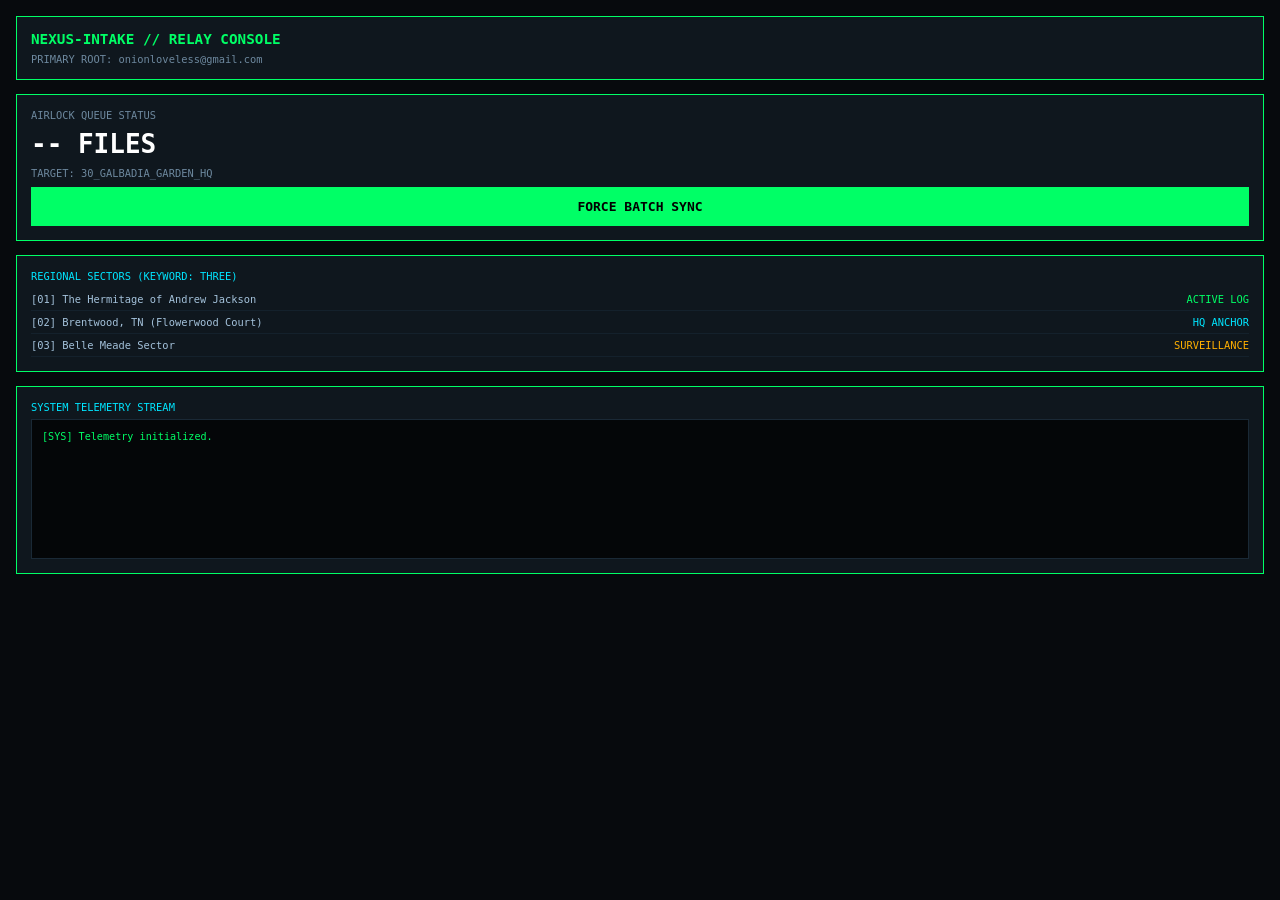
<file: apps-script/Index.html>
<!DOCTYPE html><html><head><base target="_top"><meta charset="utf-8"><meta name="viewport" content="width=device-width,initial-scale=1.0"><title>NEXUS INTAKE</title><style>*{box-sizing:border-box;margin:0;padding:0;font-family:monospace}body{background:#070a0d;color:#a4c2db;padding:16px}.box{border:1px solid #00ff66;background:#0f171e;padding:14px;margin-bottom:14px}h1{color:#00ff66;font-size:1.1rem;margin-bottom:6px}.val{font-size:2rem;font-weight:bold;color:#fff;margin:8px 0}.sub{font-size:.8rem;color:#6d889e}button{background:#00ff66;color:#000;border:none;padding:12px;font-size:1rem;font-weight:bold;cursor:pointer;width:100%;margin-top:8px}button:disabled{background:#23332b;color:#6d889e}#term{background:#040608;border:1px solid #1a2936;padding:10px;height:140px;overflow-y:auto;font-size:.78rem;color:#00ff66;line-height:1.4;margin-top:6px}.row{display:flex;justify-content:space-between;padding:5px 0;border-bottom:1px solid #14212c;font-size:.8rem}</style></head><body><div class="box"><h1>NEXUS-INTAKE // RELAY CONSOLE</h1><div class="sub">PRIMARY ROOT: onionloveless@gmail.com</div></div><div class="box"><div class="sub">AIRLOCK QUEUE STATUS</div><div class="val" id="queue-val">-- FILES</div><div class="sub">TARGET: 30_GALBADIA_GARDEN_HQ</div><button id="run-btn" onclick="executeBatch()">FORCE BATCH SYNC</button></div><div class="box"><div class="sub" style="margin-bottom:6px;color:#00e5ff">REGIONAL SECTORS (KEYWORD: THREE)</div><div class="row"><span>[01] The Hermitage of Andrew Jackson</span><span style="color:#00ff66">ACTIVE LOG</span></div><div class="row"><span>[02] Brentwood, TN (Flowerwood Court)</span><span style="color:#00e5ff">HQ ANCHOR</span></div><div class="row"><span>[03] Belle Meade Sector</span><span style="color:#ffb000">SURVEILLANCE</span></div></div><div class="box"><div class="sub" style="color:#00e5ff">SYSTEM TELEMETRY STREAM</div><div id="term"><div>[SYS] Telemetry initialized.</div></div></div><script>function printLog(m){var t=document.getElementById('term');var now=new Date().toLocaleTimeString();t.innerHTML+='<div>['+now+'] '+m+'</div>';t.scrollTop=t.scrollHeight;}function checkQueue(){google.script.run.withSuccessHandler(function(res){document.getElementById('queue-val').innerText=res.pendingCount+' FILES';}).withFailureHandler(function(err){printLog('Sync err: '+err.message);}).getRelayStats();}function executeBatch(){var btn=document.getElementById('run-btn');btn.disabled=true;btn.innerText='SYNCING AIRLOCK...';printLog('Dispatching manual sweep...');google.script.run.withSuccessHandler(function(res){btn.disabled=false;btn.innerText='FORCE BATCH SYNC';printLog(res.summary);if(res.details){for(var i=0;i<res.details.length;i++){printLog('--> '+res.details[i]);}}checkQueue();}).withFailureHandler(function(err){btn.disabled=false;btn.innerText='FORCE BATCH SYNC';printLog('Warn: '+err.message);}).executeManualBatch();}window.onload=function(){checkQueue();};</script></body></html>
</file>
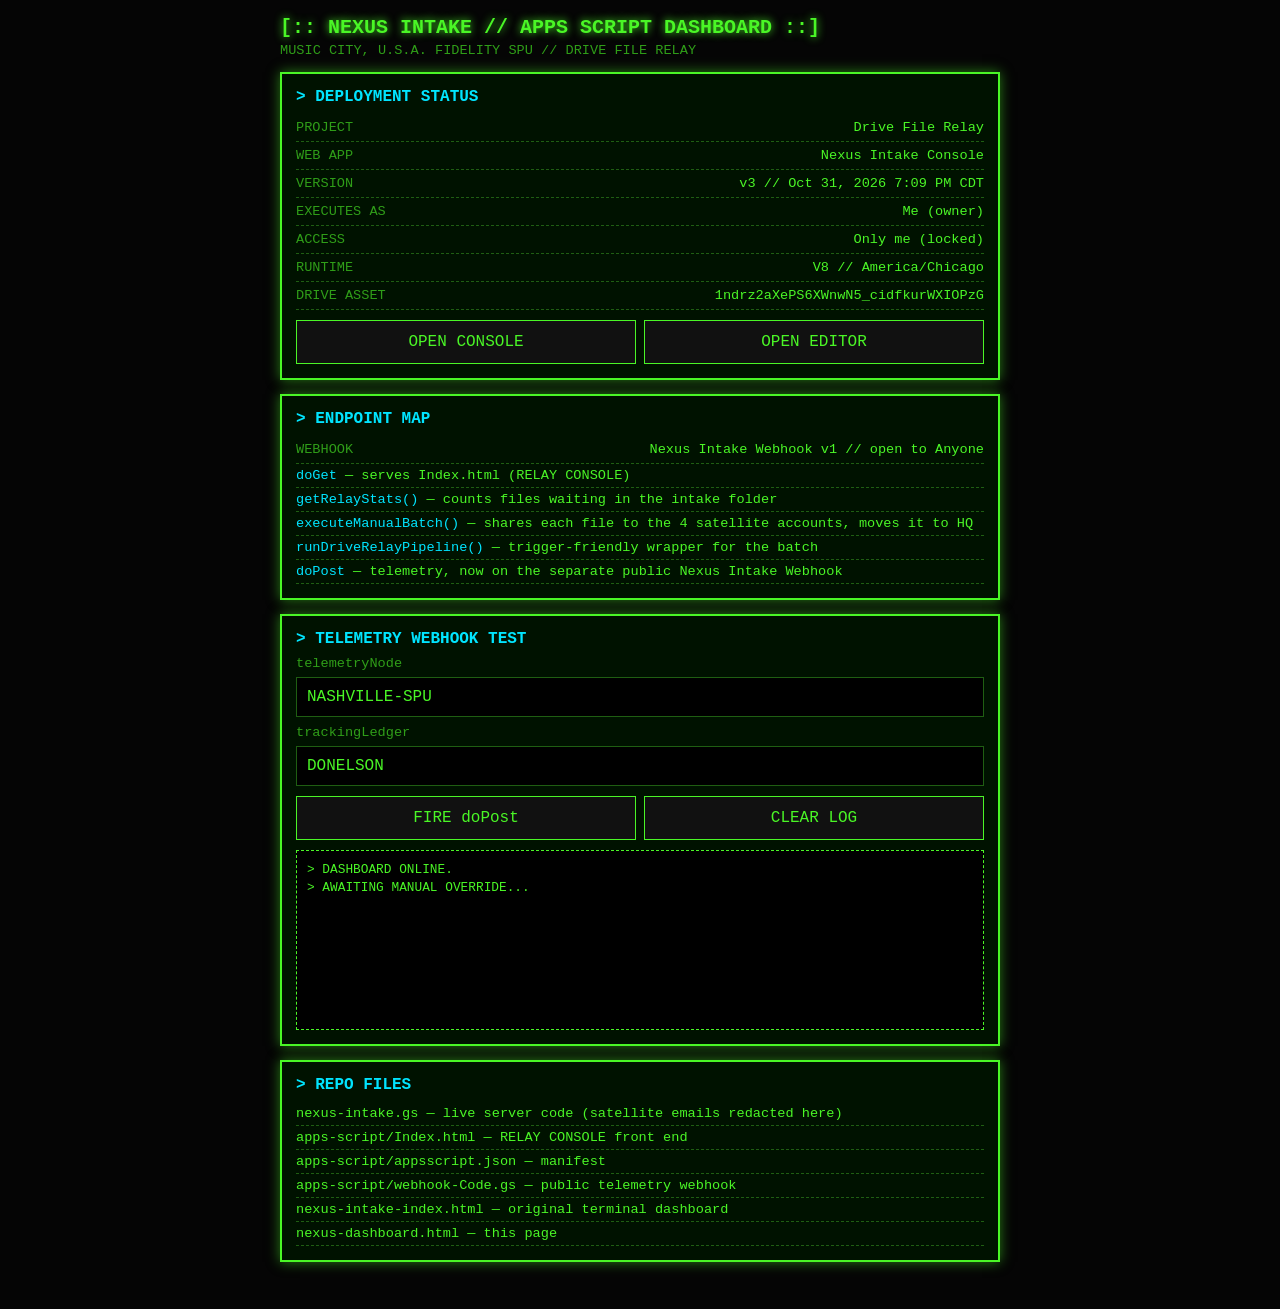
<file: nexus-dashboard.html>
<!DOCTYPE html>
<html lang="en">
<head>
<meta charset="utf-8">
<meta name="viewport" content="width=device-width,initial-scale=1">
<title>NEXUS INTAKE // APPS SCRIPT DASHBOARD</title>
<style>
  *{box-sizing:border-box;margin:0;padding:0}
  body{background:#050505;color:#4af626;font-family:'VT323',ui-monospace,monospace;padding:16px;font-size:16px}
  .wrap{max-width:720px;margin:auto}
  h1{font-size:1.25rem;margin-bottom:4px;text-shadow:0 0 8px #4af626}
  .sub{color:#2f9e18;font-size:.85rem}
  .box{border:2px solid #4af626;background:rgba(0,20,0,.9);box-shadow:0 0 12px rgba(74,246,38,.5);padding:14px;margin-top:14px}
  .box h2{font-size:1rem;color:#00e5ff;margin-bottom:8px}
  .row{display:flex;justify-content:space-between;gap:10px;padding:6px 0;border-bottom:1px dashed #1f5e12;font-size:.85rem;word-break:break-all}
  .row span:first-child{color:#2f9e18;white-space:nowrap}
  .ok{color:#4af626}.warn{color:#ffb000}.cy{color:#00e5ff}
  .btns{display:grid;grid-template-columns:1fr 1fr;gap:8px;margin-top:10px}
  a.btn,button{display:block;text-align:center;background:#111;color:#4af626;border:1px solid #4af626;padding:12px;font-family:inherit;font-size:1rem;cursor:pointer;text-decoration:none}
  a.btn:hover,button:hover{background:#4af626;color:#000}
  input{width:100%;background:#000;color:#4af626;border:1px solid #1f5e12;padding:10px;font-family:inherit;font-size:1rem;margin-top:6px}
  #term{background:#000;border:1px dashed #4af626;padding:10px;height:180px;overflow-y:auto;font-size:.8rem;line-height:1.4;margin-top:10px}
  ul{list-style:none;font-size:.85rem}
  li{padding:4px 0;border-bottom:1px dashed #1f5e12}
</style>
</head>
<body>
<div class="wrap">
  <h1>[:: NEXUS INTAKE // APPS SCRIPT DASHBOARD ::]</h1>
  <div class="sub">MUSIC CITY, U.S.A. FIDELITY SPU // DRIVE FILE RELAY</div>

  <div class="box">
    <h2>&gt; DEPLOYMENT STATUS</h2>
    <div class="row"><span>PROJECT</span><span>Drive File Relay</span></div>
    <div class="row"><span>WEB APP</span><span>Nexus Intake Console</span></div>
    <div class="row"><span>VERSION</span><span class="ok">v3 // Oct 31, 2026 7:09 PM CDT</span></div>
    <div class="row"><span>EXECUTES AS</span><span>Me (owner)</span></div>
    <div class="row"><span>ACCESS</span><span class="ok">Only me (locked)</span></div>
    <div class="row"><span>RUNTIME</span><span>V8 // America/Chicago</span></div>
    <div class="row"><span>DRIVE ASSET</span><span>1ndrz2aXePS6XWnwN5_cidfkurWXIOPzG</span></div>
    <div class="btns">
      <a class="btn" id="open-console" target="_blank" rel="noopener">OPEN CONSOLE</a>
      <a class="btn" id="open-editor" target="_blank" rel="noopener">OPEN EDITOR</a>
    </div>
  </div>

  <div class="box">
    <h2>&gt; ENDPOINT MAP</h2>
    <div class="row"><span>WEBHOOK</span><span>Nexus Intake Webhook v1 // open to Anyone</span></div>
    <ul>
      <li><span class="cy">doGet</span> &mdash; serves Index.html (RELAY CONSOLE)</li>
      <li><span class="cy">getRelayStats()</span> &mdash; counts files waiting in the intake folder</li>
      <li><span class="cy">executeManualBatch()</span> &mdash; shares each file to the 4 satellite accounts, moves it to HQ</li>
      <li><span class="cy">runDriveRelayPipeline()</span> &mdash; trigger-friendly wrapper for the batch</li>
      <li><span class="cy">doPost</span> &mdash; telemetry, now on the separate public Nexus Intake Webhook</li>
    </ul>
  </div>

  <div class="box">
    <h2>&gt; TELEMETRY WEBHOOK TEST</h2>
    <div class="sub">telemetryNode</div>
    <input id="node" value="NASHVILLE-SPU">
    <div class="sub" style="margin-top:8px">trackingLedger</div>
    <input id="ledger" value="DONELSON">
    <div class="btns">
      <button onclick="ping()">FIRE doPost</button>
      <button onclick="clearLog()">CLEAR LOG</button>
    </div>
    <div id="term">&gt; DASHBOARD ONLINE.<br>&gt; AWAITING MANUAL OVERRIDE...<br></div>
  </div>

  <div class="box">
    <h2>&gt; REPO FILES</h2>
    <ul>
      <li>nexus-intake.gs &mdash; live server code (satellite emails redacted here)</li>
      <li>apps-script/Index.html &mdash; RELAY CONSOLE front end</li>
      <li>apps-script/appsscript.json &mdash; manifest</li>
      <li>apps-script/webhook-Code.gs &mdash; public telemetry webhook</li>
      <li>nexus-intake-index.html &mdash; original terminal dashboard</li>
      <li>nexus-dashboard.html &mdash; this page</li>
    </ul>
  </div>
</div>

<script>
  var EXEC_URL = 'https://script.google.com/macros/s/AKfycbyFKeQ6SOJJZaTCUTV8eCp5OvhCU3SazNkVUjz4ri7a29HFPHW_tRMLXZyjFeTnT_L1/exec';
  var WEBHOOK_URL = 'https://script.google.com/macros/s/AKfycbwgykVGo3MhFroUZuHVou5G4r25t3gxAsqgbuppaRbCd-ehyi2fgUsmJmA7ODS6HluPug/exec';
  var EDITOR_URL = 'https://script.google.com/home/projects/1UYZhlovMJv3tzL00yvQPcPrbYmE04Ycqz9cYzLbqeGonpn9FMrNANoqP/edit';
  document.getElementById('open-console').href = EXEC_URL;
  document.getElementById('open-editor').href = EDITOR_URL;

  function log(m){
    var t=document.getElementById('term');
    t.innerHTML += '[' + new Date().toLocaleTimeString() + '] &gt; ' + m + '<br>';
    t.scrollTop = t.scrollHeight;
  }
  function clearLog(){ document.getElementById('term').innerHTML = '&gt; LOG CLEARED.<br>'; }

  function ping(){
    var body = JSON.stringify({
      telemetryNode: document.getElementById('node').value || 'Unknown',
      trackingLedger: document.getElementById('ledger').value || 'Unknown'
    });
    log('DISPATCHING PAYLOAD ' + body);
    // text/plain keeps this a "simple" request so Apps Script accepts it cross-origin
    fetch(WEBHOOK_URL, { method:'POST', headers:{'Content-Type':'text/plain;charset=utf-8'}, body: body, redirect:'follow' })
      .then(function(r){ return r.text(); })
      .then(function(txt){
        try {
          var j = JSON.parse(txt);
          log('[' + (j.status||'?').toUpperCase() + '] ' + (j.message||'') + (j.grade ? ' // ' + j.grade : ''));
        } catch(e) {
          log('[BLOCKED] Got a Google sign-in page, not JSON. Set web app access to "Anyone" to test from here.');
        }
      })
      .catch(function(err){
        log('[BLOCKED] ' + err.message + ' // Access is Google-account only, so outside requests are refused. Set access to "Anyone" to test from here.');
      });
  }
</script>
</body>
</html>
</file>
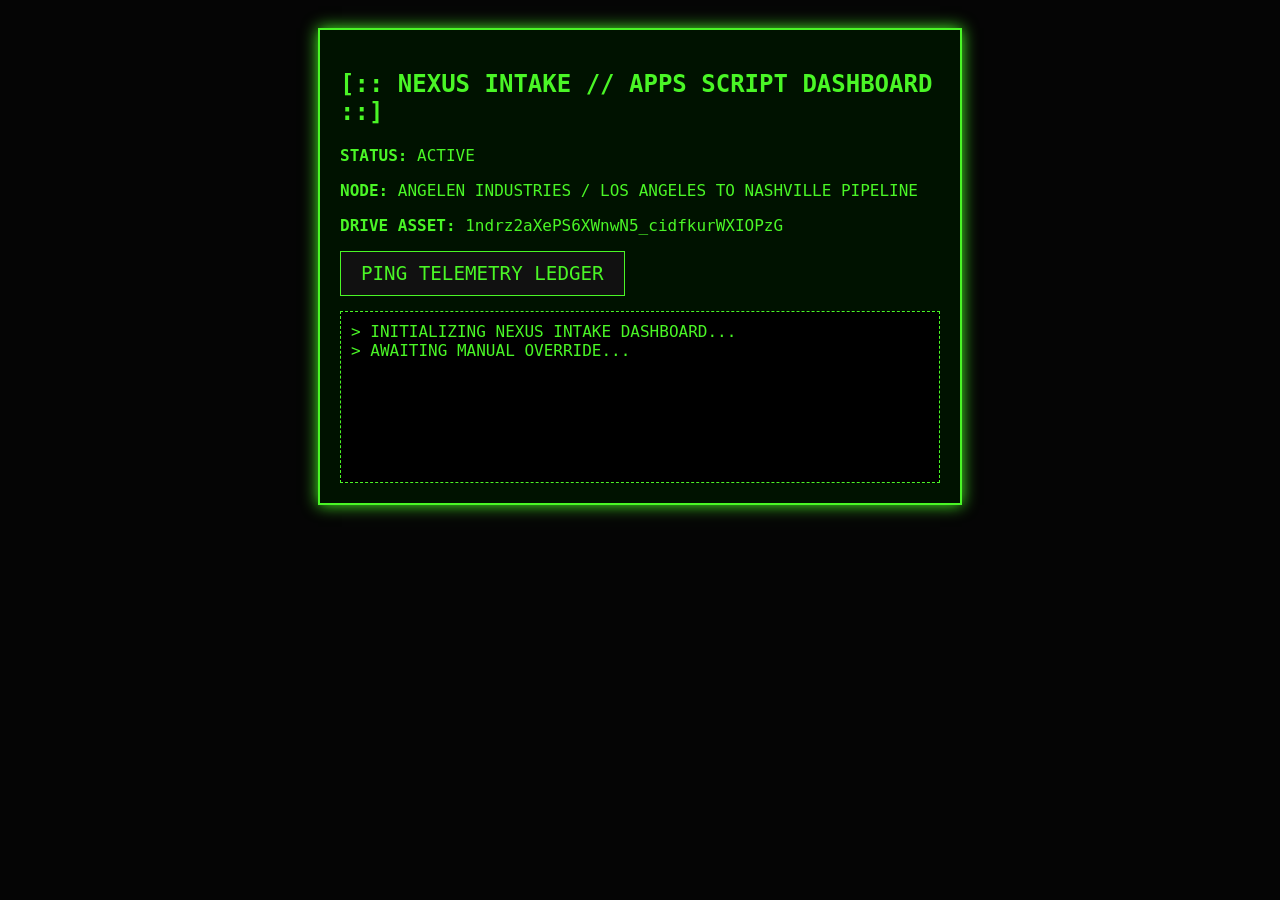
<file: nexus-intake-index.html>
<!DOCTYPE html>
<html>
  <head>
    <base target="_top">
    <title>NEXUS INTAKE // TELEMETRY NODE (LOS ANGELES / NASHVILLE)</title>
    <style>
      body { 
        background-color: #050505; 
        color: #4af626; 
        font-family: 'VT323', monospace, sans-serif; 
        padding: 20px; 
      }
      .container { 
        border: 2px solid #4af626; 
        padding: 20px; 
        max-width: 600px; 
        margin: auto; 
        background: rgba(0, 20, 0, 0.9); 
        box-shadow: 0 0 15px #4af626;
      }
      .log { 
        background: #000; 
        padding: 10px; 
        border: 1px dashed #4af626; 
        margin-top: 15px; 
        height: 150px; 
        overflow-y: auto; 
      }
      button { 
        background: #111; 
        color: #4af626; 
        border: 1px solid #4af626; 
        padding: 10px 20px; 
        cursor: pointer; 
        font-family: inherit; 
        font-size: 1.2em; 
        transition: all 0.2s ease;
      }
      button:hover { 
        background: #4af626; 
        color: #000; 
      }
    </style>
  </head>
  <body>
    <div class="container">
      <h2>[:: NEXUS INTAKE // APPS SCRIPT DASHBOARD ::]</h2>
      <p><strong>STATUS:</strong> ACTIVE</p>
      <p><strong>NODE:</strong> ANGELEN INDUSTRIES / LOS ANGELES TO NASHVILLE PIPELINE</p>
      <p><strong>DRIVE ASSET:</strong> 1ndrz2aXePS6XWnwN5_cidfkurWXIOPzG</p>
      
      <button onclick="pingTelemetry()">PING TELEMETRY LEDGER</button>
      
      <div class="log" id="terminal">
        &gt; INITIALIZING NEXUS INTAKE DASHBOARD...<br>
        &gt; AWAITING MANUAL OVERRIDE...<br>
      </div>
    </div>
    
    <script>
      function pingTelemetry() {
        var term = document.getElementById('terminal');
        var timestamp = new Date().toLocaleTimeString();
        term.innerHTML += "<br>[" + timestamp + "] &gt; PINGING DONELSON MONETIZATION NODE...";
        term.innerHTML += "<br>[" + timestamp + "] &gt; CONTACTING ORLANDO SHERIFF TRACKING LEDGER...";
        term.innerHTML += "<br>[" + timestamp + "] &gt; [SUCCESS] - TELEMETRY SYNCED WITH DRIVE ASSET.";
        term.scrollTop = term.scrollHeight;
      }
    </script>
  </body>
</html>
</file>
